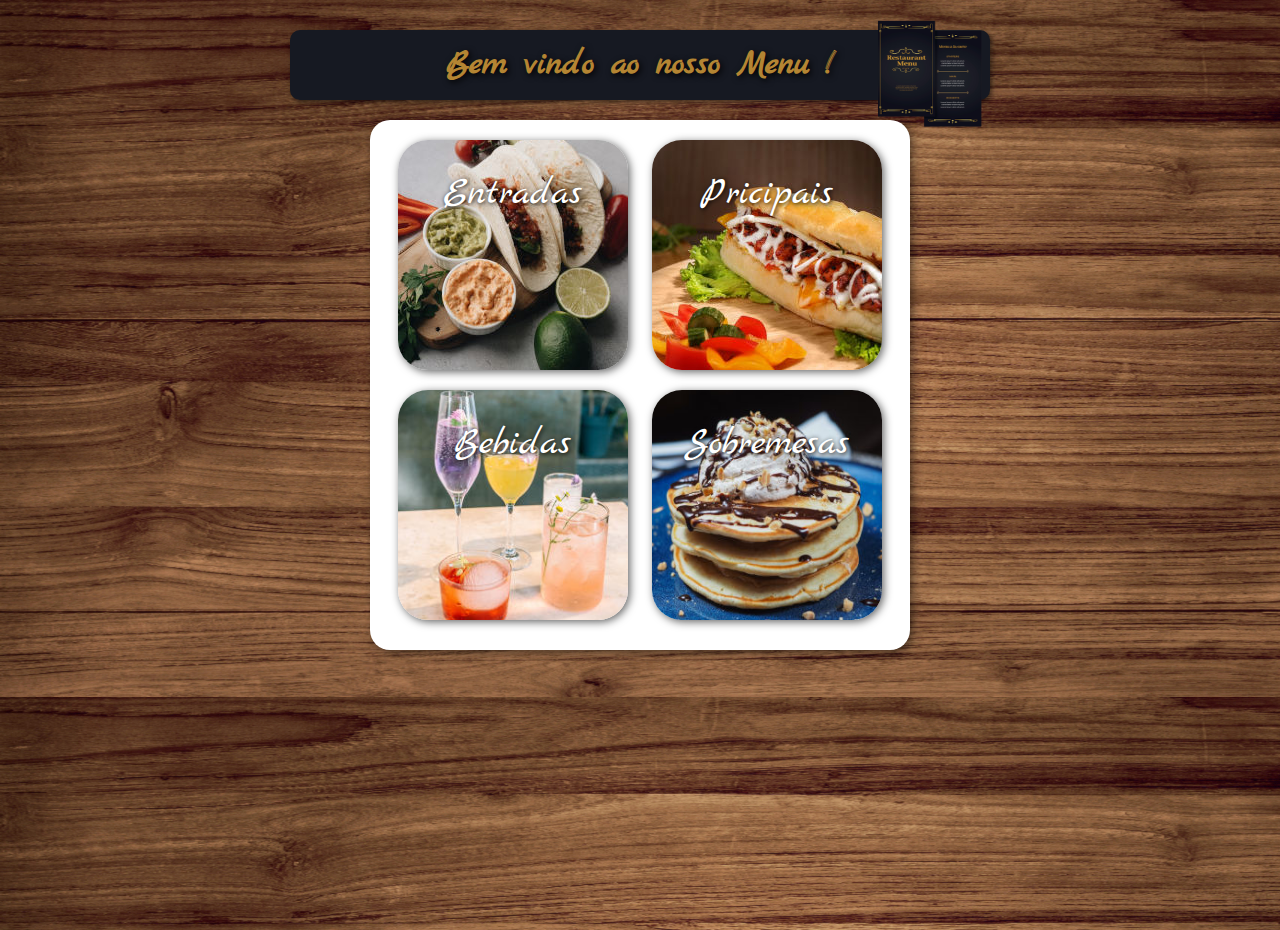
<file: index.html>
<!DOCTYPE html>
<html lang="pt-br">
<head>
    <meta charset="UTF-8">
    <meta http-equiv="X-UA-Compatible" content="IE=edge">
    <meta name="viewport" content="width=device-width, initial-scale=1.0">

    <title>Projeto Menu</title>
    <link rel="stylesheet" href="estilos-index/geral.css">
    <link rel="stylesheet" href="estilos-index/Mtelas.css">


</head>
<body>
    <header>
        <h1>Bem vindo ao nosso Menu !</h1>
        <picture><img src="imagens/menu.png" alt=""></picture>
    </header>
    <main>
        <div>
            
            <section class="entra">
            
            
                <a href="entradas.html"><span>Entradas</span><p class="descri">Variedade em porçõese e aperitivos...</p></a>
            </section>
            <section class="princ">
                <a href="principais.html"><span>Pricipais</span><p class="descri">Opções de pratos e taboas completas...</p></a>
            </section>
            <section class="bebis">
                <a href="bebidas.html"><span>Bebidas</span><p class="descri">Diversidade de sucos, refris e drinks...</p></a>
            </section>
            <section class="sobres">
                <a href="sobremesas.html"><span>Sobremesas</span><p class="descri">Nossa linha de doces e sobremesas...</p></a>
            </section>
        </div>


    </main>
    
</body>
</html>
</file>
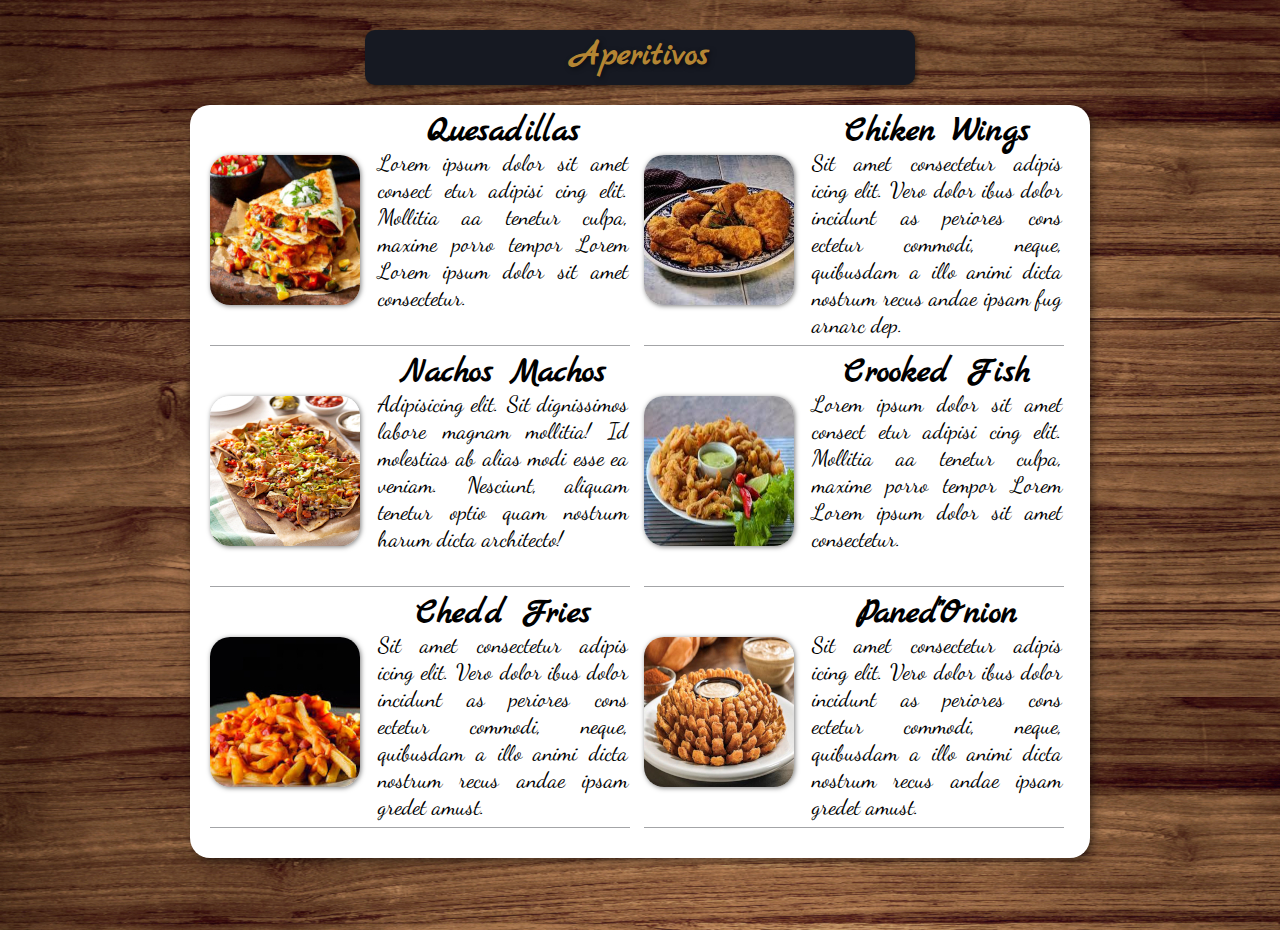
<file: bebidas.html>
<!DOCTYPE html>
<html lang="pt-br">
<head>
    <meta charset="UTF-8">
    <meta http-equiv="X-UA-Compatible" content="IE=edge">
    <meta name="viewport" content="width=device-width, initial-scale=1.0">
    <title>Entradas</title>
    <link rel="stylesheet" href="estilos-entradas/geral.css">
    <link rel="stylesheet" href="estilos-bebidas/Mtelas.css">
</head>
<body>
    <header>
        <h1>Aperitivos</h1>
    </header>
    <main>
        <section>
            <div class="item">
    
                <img src="imagens-menu/quessadilla.jpg" alt="">

                <div class="descri">
                    <h2>Quesadillas</h2>
                    <p>Lorem ipsum dolor sit amet consect etur adipisi cing elit. Mollitia aa tenetur culpa, maxime porro tempor Lorem Lorem ipsum dolor sit amet consectetur.</p>
                </div>
    
            </div>
            <div class="item">
    
                <img src="imagens-menu/coxinhas-frango.jpg" alt="">

                <div class="descri">
                    <h2>Chiken Wings</h2>
                    <p>Sit amet consectetur adipis icing elit. Vero dolor ibus dolor incidunt as periores cons ectetur commodi, neque, quibusdam a illo animi  dicta nostrum recus andae ipsam fug arnarc dep.</p>
                </div>
    
            </div>
            <div class="item">
    
                <img src="imagens-menu/nachos.jpg" alt="">

                <div class="descri">
                    <h2>Nachos Machos</h2>
                    <p>Adipisicing elit. Sit dignissimos labore magnam mollitia! Id molestias ab alias modi esse ea veniam. Nesciunt, aliquam tenetur optio quam nostrum harum dicta architecto!</p>
                </div>
    
            </div>
            <div class="item">
    
                <img src="imagens-menu/camarao.jpg" alt="">

                <div class="descri">
                    <h2>Crooked Fish</h2>
                    <p>Lorem ipsum dolor sit amet consect etur adipisi cing elit. Mollitia aa tenetur culpa, maxime porro tempor Lorem Lorem ipsum dolor sit amet consectetur.</p>
                </div>
    
            </div>
            <div class="item">
    
                <img src="imagens-menu/batas-cheddar.jpg" alt="">

                <div class="descri">
                    <h2>Chedd Fries</h2>
                    <p>Sit amet consectetur adipis icing elit. Vero dolor ibus dolor incidunt as periores cons ectetur commodi, neque, quibusdam a illo animi  dicta nostrum recus andae ipsam gredet amust.</p>
                </div>
    
            </div>
            <div class="item">
    
                <img src="imagens-menu/cebola-empanada.jpg" alt="">

                <div class="descri">
                    <h2>Paned"Onion</h2>
                    <p>Sit amet consectetur adipis icing elit. Vero dolor ibus dolor incidunt as periores cons ectetur commodi, neque, quibusdam a illo animi  dicta nostrum recus andae ipsam gredet amust.</p>
                </div>
    
            </div>
            
        </section>

    </main>
    
</body>
</html>
</file>
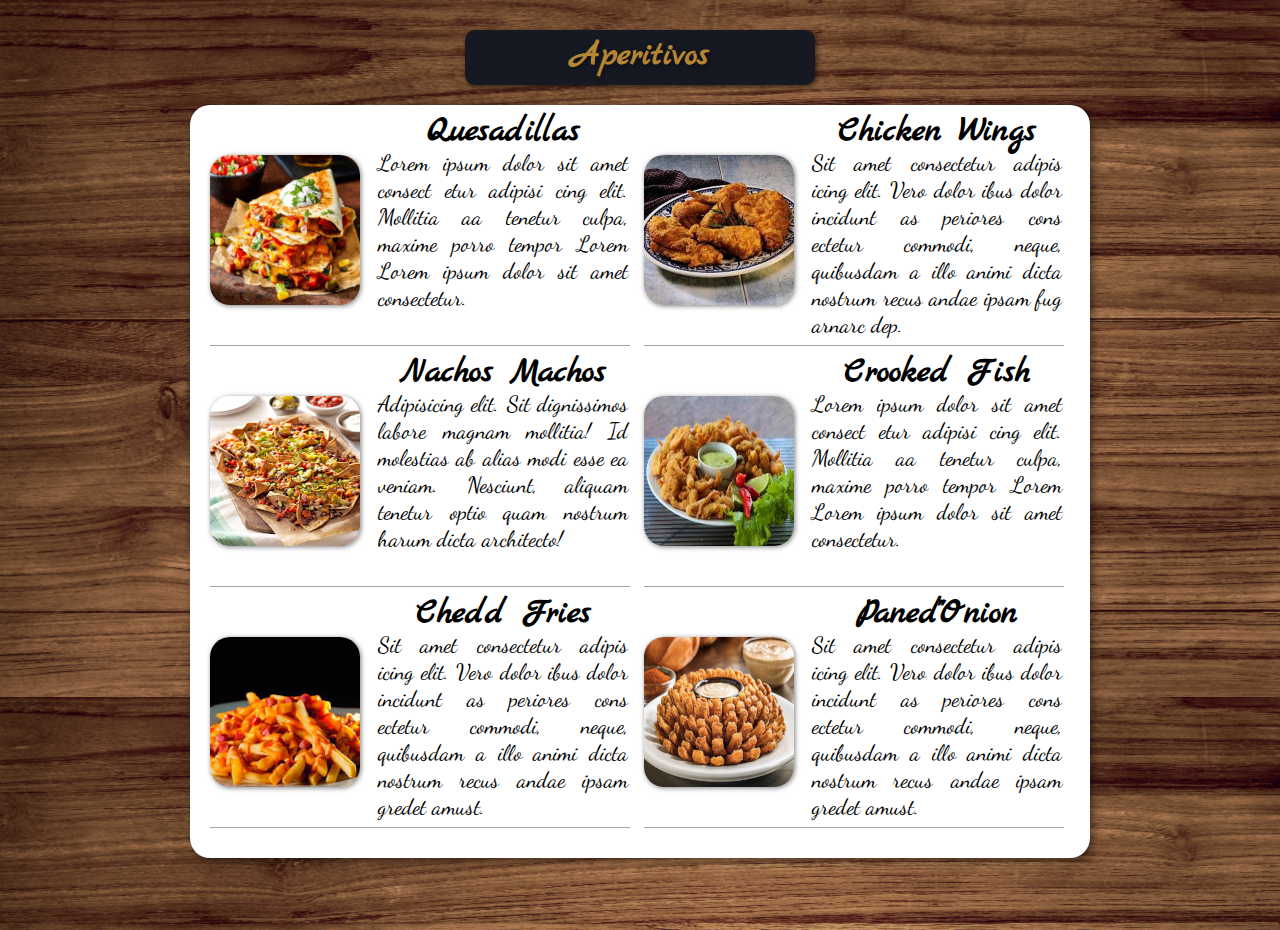
<file: entradas.html>
<!DOCTYPE html>
<html lang="pt-br">
<head>
    <meta charset="UTF-8">
    <meta http-equiv="X-UA-Compatible" content="IE=edge">
    <meta name="viewport" content="width=device-width, initial-scale=1.0">
    <title>Entradas</title>
    <link rel="stylesheet" href="estilos-entradas/geral.css">
    <link rel="stylesheet" href="estilos-entradas/Mtelas.css">
</head>
<body>
    <header>
        <h1>Aperitivos</h1>
    </header>
    <main>
        <section>
            <div class="item">
    
                <img src="imagens-menu/quessadilla.jpg" alt="">

                <div class="descri">
                    <h2>Quesadillas</h2>
                    <p>Lorem ipsum dolor sit amet consect etur adipisi cing elit. Mollitia aa tenetur culpa, maxime porro tempor Lorem Lorem ipsum dolor sit amet consectetur.</p>
                </div>
    
            </div>
            <div class="item">
    
                <img src="imagens-menu/coxinhas-frango.jpg" alt="">

                <div class="descri">
                    <h2>Chicken Wings</h2>
                    <p>Sit amet consectetur adipis icing elit. Vero dolor ibus dolor incidunt as periores cons ectetur commodi, neque, quibusdam a illo animi  dicta nostrum recus andae ipsam fug arnarc dep.</p>
                </div>
    
            </div>
            <div class="item">
    
                <img src="imagens-menu/nachos.jpg" alt="">

                <div class="descri">
                    <h2>Nachos Machos</h2>
                    <p>Adipisicing elit. Sit dignissimos labore magnam mollitia! Id molestias ab alias modi esse ea veniam. Nesciunt, aliquam tenetur optio quam nostrum harum dicta architecto!</p>
                </div>
    
            </div>
            <div  class="item">
    
                <img src="imagens-menu/camarao.jpg" alt="">

                <div class="descri">
                    <h2>Crooked Fish</h2>
                    <p>Lorem ipsum dolor sit amet consect etur adipisi cing elit. Mollitia aa tenetur culpa, maxime porro tempor Lorem Lorem ipsum dolor sit amet consectetur.</p>
                </div>
    
            </div>
            <div class="item">
    
                <img src="imagens-menu/batas-cheddar.jpg" alt="">

                <div class="descri">
                    <h2>Chedd Fries</h2>
                    <p>Sit amet consectetur adipis icing elit. Vero dolor ibus dolor incidunt as periores cons ectetur commodi, neque, quibusdam a illo animi  dicta nostrum recus andae ipsam gredet amust.</p>
                </div>
    
            </div>
            <div class="item">
    
                <img src="imagens-menu/cebola-empanada.jpg" alt="">

                <div class="descri">
                    <h2>Paned"Onion</h2>
                    <p>Sit amet consectetur adipis icing elit. Vero dolor ibus dolor incidunt as periores cons ectetur commodi, neque, quibusdam a illo animi  dicta nostrum recus andae ipsam gredet amust.</p>
                </div>
    
            </div>
            
        </section>

    </main>
    
</body>
</html>
</file>
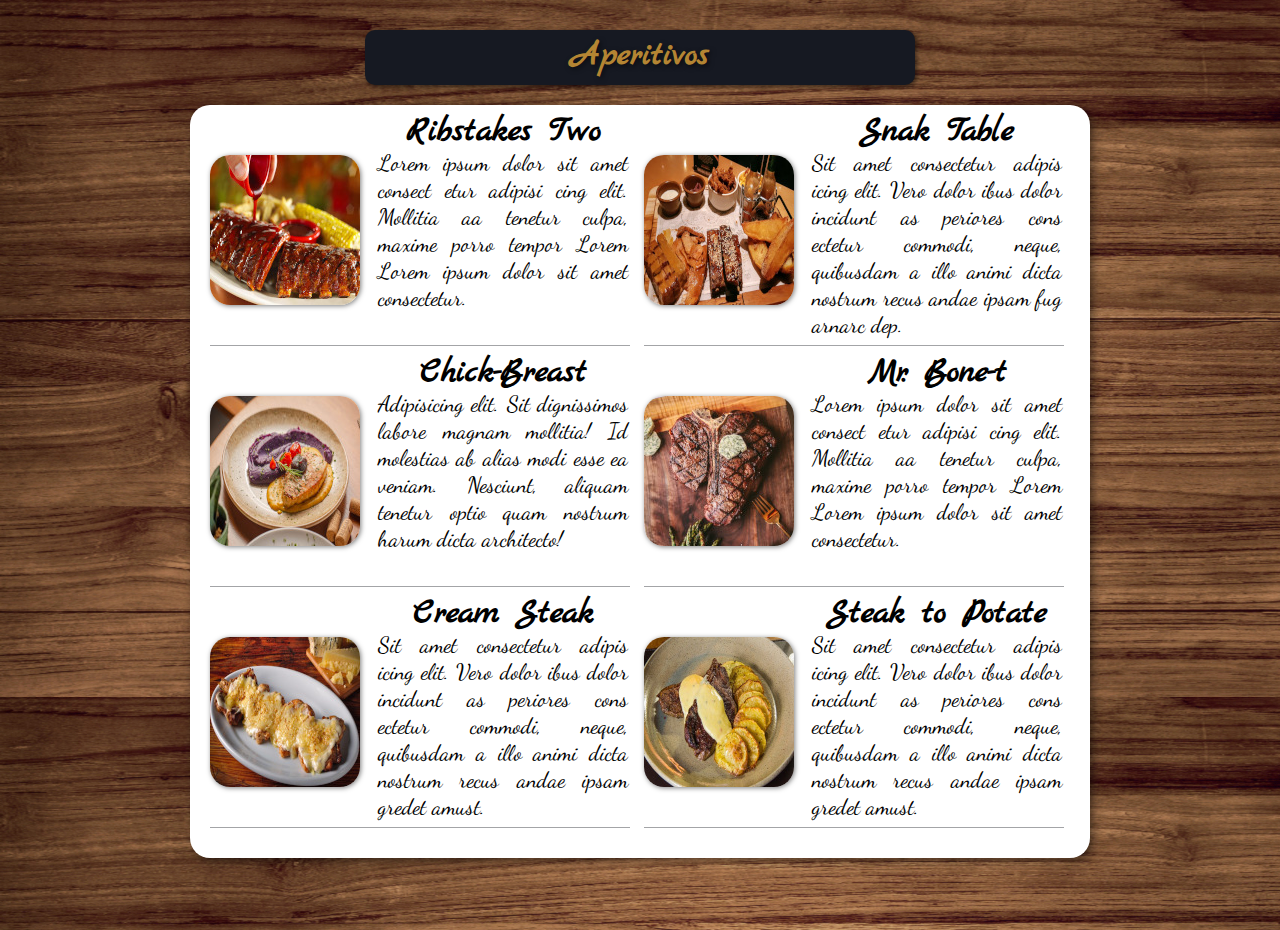
<file: principais.html>
<!DOCTYPE html>
<html lang="pt-br">
<head>
    <meta charset="UTF-8">
    <meta http-equiv="X-UA-Compatible" content="IE=edge">
    <meta name="viewport" content="width=device-width, initial-scale=1.0">
    <title>Entradas</title>
    <link rel="stylesheet" href="estilos-entradas/geral.css">
    <link rel="stylesheet" href="estilos-principais/Mtelas.css">
</head>
<body>
    <header>
        <h1>Aperitivos</h1>
    </header>
    <main>
        <section>
            <div class="item">
    
                <img src="imagens-menu/costelinha.jpeg" alt="">

                <div class="descri">
                    <h2>Ribstakes Two</h2>
                    <p>Lorem ipsum dolor sit amet consect etur adipisi cing elit. Mollitia aa tenetur culpa, maxime porro tempor Lorem Lorem ipsum dolor sit amet consectetur.</p>
                </div>
    
            </div>
            <div class="item">
    
                <img src="imagens-menu//table.jpg" alt="">

                <div class="descri">
                    <h2>Snak Table</h2>
                    <p>Sit amet consectetur adipis icing elit. Vero dolor ibus dolor incidunt as periores cons ectetur commodi, neque, quibusdam a illo animi  dicta nostrum recus andae ipsam fug arnarc dep.</p>
                </div>
    
            </div>
            <div class="item">
    
                <img src="imagens-menu/frango.jpeg" alt="">

                <div class="descri">
                    <h2>Chick-Breast</h2>
                    <p>Adipisicing elit. Sit dignissimos labore magnam mollitia! Id molestias ab alias modi esse ea veniam. Nesciunt, aliquam tenetur optio quam nostrum harum dicta architecto!</p>
                </div>
    
            </div>
            <div class="item">
    
                <img src="imagens-menu/T-bone-oven.jpg" alt="" >

                <div class="descri">
                    <h2>Mr. Bone-t</h2>
                    <p>Lorem ipsum dolor sit amet consect etur adipisi cing elit. Mollitia aa tenetur culpa, maxime porro tempor Lorem Lorem ipsum dolor sit amet consectetur.</p>
                </div>
    
            </div>
            <div class="item">
    
                <img src="imagens-menu/picanha.jpg" alt="">

                <div class="descri">
                    <h2>Cream Steak</h2>
                    <p>Sit amet consectetur adipis icing elit. Vero dolor ibus dolor incidunt as periores cons ectetur commodi, neque, quibusdam a illo animi  dicta nostrum recus andae ipsam gredet amust.</p>
                </div>
    
            </div>
            <div class="item">
    
                <img src="imagens-menu/bife.jpg" alt="">

                <div class="descri">
                    <h2>Steak to Potate</h2>
                    <p>Sit amet consectetur adipis icing elit. Vero dolor ibus dolor incidunt as periores cons ectetur commodi, neque, quibusdam a illo animi  dicta nostrum recus andae ipsam gredet amust.</p>
                </div>
    
            </div>
            
        </section>

    </main>
    
</body>
</html>
</file>
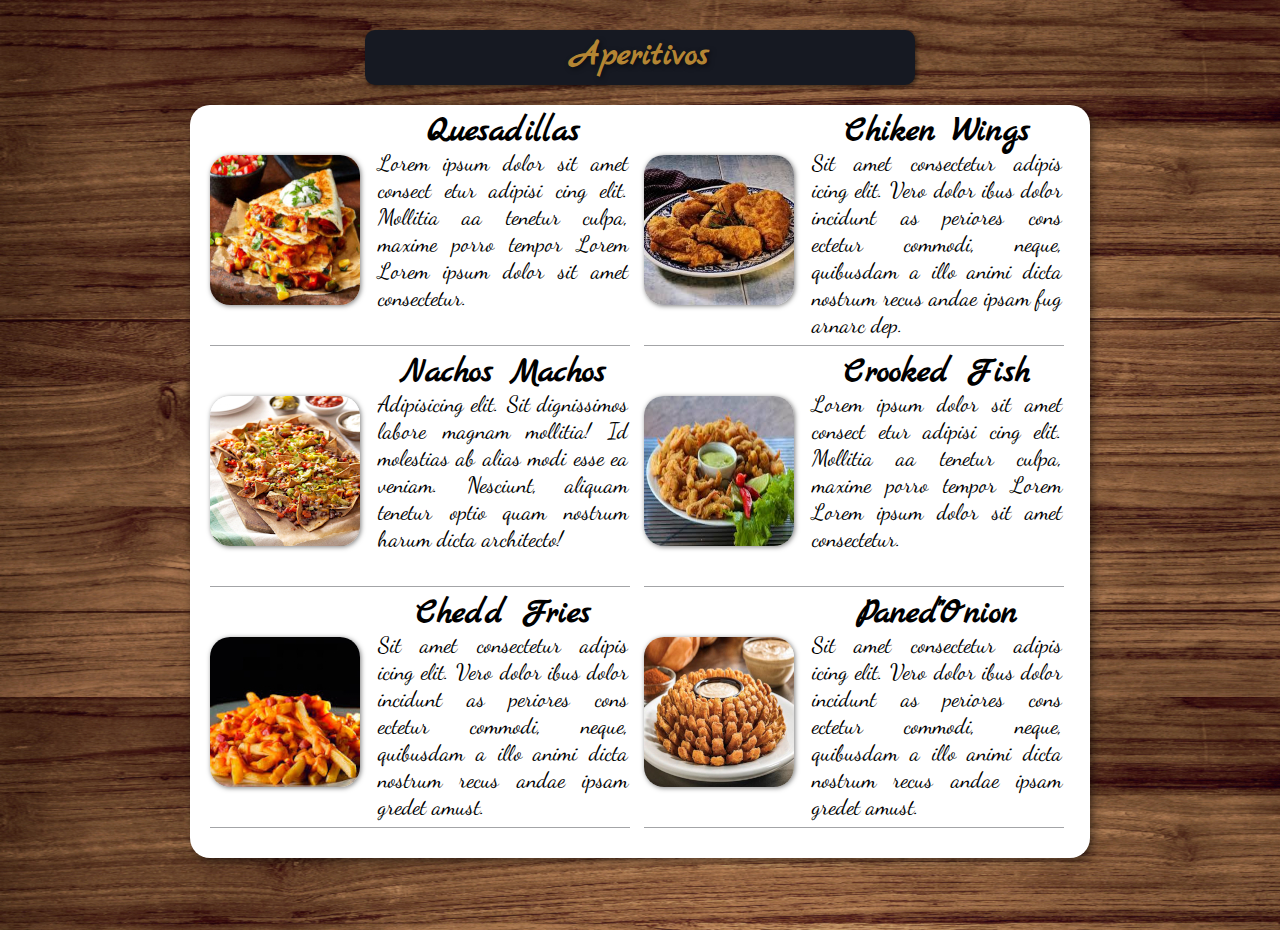
<file: sobremesas.html>
<!DOCTYPE html>
<html lang="pt-br">
<head>
    <meta charset="UTF-8">
    <meta http-equiv="X-UA-Compatible" content="IE=edge">
    <meta name="viewport" content="width=device-width, initial-scale=1.0">
    <title>Entradas</title>
    <link rel="stylesheet" href="estilos-entradas/geral.css">
    <link rel="stylesheet" href="estilos-sobremesas/Mtelas.css">
</head>
<body>
    <header>
        <h1>Aperitivos</h1>
    </header>
    <main>
        <section>
            <div class="item">
    
                <img src="imagens-menu/quessadilla.jpg" alt="">

                <div class="descri">
                    <h2>Quesadillas</h2>
                    <p>Lorem ipsum dolor sit amet consect etur adipisi cing elit. Mollitia aa tenetur culpa, maxime porro tempor Lorem Lorem ipsum dolor sit amet consectetur.</p>
                </div>
    
            </div>
            <div class="item">
    
                <img src="imagens-menu/coxinhas-frango.jpg" alt="">

                <div class="descri">
                    <h2>Chiken Wings</h2>
                    <p>Sit amet consectetur adipis icing elit. Vero dolor ibus dolor incidunt as periores cons ectetur commodi, neque, quibusdam a illo animi  dicta nostrum recus andae ipsam fug arnarc dep.</p>
                </div>
    
            </div>
            <div class="item">
    
                <img src="imagens-menu/nachos.jpg" alt="">

                <div class="descri">
                    <h2>Nachos Machos</h2>
                    <p>Adipisicing elit. Sit dignissimos labore magnam mollitia! Id molestias ab alias modi esse ea veniam. Nesciunt, aliquam tenetur optio quam nostrum harum dicta architecto!</p>
                </div>
    
            </div>
            <div class="item">
    
                <img src="imagens-menu/camarao.jpg" alt="">

                <div class="descri">
                    <h2>Crooked Fish</h2>
                    <p>Lorem ipsum dolor sit amet consect etur adipisi cing elit. Mollitia aa tenetur culpa, maxime porro tempor Lorem Lorem ipsum dolor sit amet consectetur.</p>
                </div>
    
            </div>
            <div class="item">
    
                <img src="imagens-menu/batas-cheddar.jpg" alt="">

                <div class="descri">
                    <h2>Chedd Fries</h2>
                    <p>Sit amet consectetur adipis icing elit. Vero dolor ibus dolor incidunt as periores cons ectetur commodi, neque, quibusdam a illo animi  dicta nostrum recus andae ipsam gredet amust.</p>
                </div>
    
            </div>
            <div class="item">
    
                <img src="imagens-menu/cebola-empanada.jpg" alt="">

                <div class="descri">
                    <h2>Paned"Onion</h2>
                    <p>Sit amet consectetur adipis icing elit. Vero dolor ibus dolor incidunt as periores cons ectetur commodi, neque, quibusdam a illo animi  dicta nostrum recus andae ipsam gredet amust.</p>
                </div>
    
            </div>
            
        </section>

    </main>
    
</body>
</html>
</file>
<file: estilos-index/geral.css>
@charset "UTF-8";
@import url('https://fonts.googleapis.com/css2?family=Marck+Script&display=swap');
@import url('https://fonts.googleapis.com/css2?family=Dancing+Script&display=swap');


/*-------- Configurações gerais -------*/

* {
    margin: 0px;
    padding: 0px;
    font-family: Arial, Helvetica, sans-serif;
}
body, html {
    width: 100%;
    height: 100%;
    background: url(../imagens/piso-de-madeira-marrom.jpg);
}


/*-------- Configurações Header -------*/

header {
    background-color: #161922;
    border-radius: 10px;
    box-shadow: 2px 2px 5px rgba(0, 0, 0, 0.534);

    max-width: 290px;
    height: 45px;
    text-align: center;
    margin: 30px 0px 20px 0px;
    padding: 5px 0px 5px 40px ;



    position: relative;
    left: 50%;
    transform: translateX(-50%);

}
h1 {
    color: #b48533;
    text-shadow: 2px 2px 6px black;
    max-width: 190px;
    font-size: 1.5em;
    font-family: 'Marck Script', cursive;
    

    position: relative;
    top: 50%;
    transform: translateY(-50%);

}
picture {
    position: relative;
    top: -80px;
    left: 34%;
    
}
img {
    width: 90px;
    height: 90px;
}

/*-------- Configurações Main --------*/

main {
    background-color: #ffffff;
    max-width: 280px;
    margin: auto;
    padding-top: .1px;
    padding-bottom: 30px;
    border-radius: 20px;
    box-shadow: 3px 3px 8px rgba(0, 0, 0, 0.507);

}
section {
    display: block;
    background-color: #161922;
    width: 230px;
    height: 230px;
    margin:auto;
    margin-top: 20px;
    border-radius: 30px;
    box-shadow: 2px 2px 8px rgba(0, 0, 0, 0.61);
    position: relative;
    
}
section.entra {
    background: url(../imagens/entrada.jpg) center no-repeat;
    background-size: 250px;
}
section.princ {
    background: url(../imagens/principal.jpg) center right no-repeat;
    background-size: 250px;
}
section.bebis {
    background: url(../imagens/bebidas.jpg) center no-repeat;
    background-size: 245px;
}
section.sobres {
    background: url(../imagens/sobremesas.jpg) center no-repeat;
    background-size: 230px;
}


a, p {
    display: block;
    height: 200px;
    text-align: center;
    padding-top: 30px;
    text-decoration:none;
    color: transparent;
    font-family: 'Dancing Script', cursive;
    
    font-weight: 550;
    border-radius: 30px;
}
a span {
    color: white;
    text-shadow: 1px 1px 5px black;
    font-size: 2.4em;
    font-family: 'Marck Script', cursive;
}
a p.descri {
    position: absolute;
    top: 0px;
    height: 180px;
    padding-top: 90px;
    font-size: 1.5em;
}
a:hover {
    transition: .5s;
    color: white;
    background-color: rgba(0, 0, 0, 0.281);
    text-shadow: 3px 3px 5px black;
}
a p:hover {
    transition: .5s;
    color: white;
    text-shadow: 2px 2px 5px black;

}
</file>
<file: estilos-index/Mtelas.css>
@charset "UTF-8";

@media screen and (min-width: 600px) {
    
    
    /*-------- Configurações Header -------*/

    header {
        max-width: 600px;
        width: 60%;
        height: 60px;
        padding-left: 100px;
    }
    h1 {
        font-size: 1.8em;
        max-width: 500px;
        left: 50%;
        transform: translate(-70%, -50%);
    }
    picture {
        top: -60px;
        left: 40%;
    }
    img {
        width: 110px;
        height: 110px;
    }

    /*-------- Configurações Main --------*/

    main {
        width: 90vw;
        max-width: 540px;
        max-height: 500px;
    }
    div {
        margin: auto;
        width: 505px;
        margin-top: 10px;
    }
    section {
        display: inline-block;
        margin: 10px;
        position: relative;
        left: 00px;
        
        
    }


}
@media screen and (min-width: 800px) {
    h1 {
        font-size: 1.8em;
        max-width: 500px;
        left: 50%;
        transform: translate(-60%, -50%);
    }
}
@media screen and (min-width: 1100px) {
    h1 {
        font-size: 2.2em;
        
    }
}
</file>
<file: estilos-entradas/geral.css>
@charset "UTF-8";
@import url('https://fonts.googleapis.com/css2?family=Marck+Script&display=swap');
@import url('https://fonts.googleapis.com/css2?family=Dancing+Script&display=swap');
* {
    margin: 0px;
    padding: 0px;
}
body, html {
    width: 100%;
    height: 100%;
    background: url(../imagens/piso-de-madeira-marrom.jpg);
}
header {
    background-color: #161922;
    border-radius: 10px;
    box-shadow: 2px 2px 5px rgba(0, 0, 0, 0.534);

    width: 350px;
    height: 55px;
    text-align: center;
    margin: 30px 0px 20px 0px;
    
    position: relative;
    left: 50%;
    transform: translateX(-50%);
}
header h1 {
    color: #b48533;
    font-family: 'Marck Script', cursive;
    font-size: 2.2em;
    text-shadow: 2px 2px 5px rgba(0, 0, 0, 0.514);

    position: relative;
    top: 50%;
    transform: translateY(-55%);
}

main {
    background-color: #ffffff;
    max-width: 350px;
    margin: auto;
    padding-top: .1px;
    padding-bottom: 10px;
    border-radius: 20px;
    box-shadow: 3px 3px 8px rgba(0, 0, 0, 0.507);

}
section {
    margin: 10px;
}
div.item {
    display: block;
    width: 330px;
    height: 150px;
    position: relative;
    margin-bottom: 10px;
    padding-bottom: 10px;
    border-bottom: 1px solid #16192265;
}
img {
    display: inline-block;
    width: 150px;
    border-radius: 20px;
    box-shadow: 1px 1px 5px rgba(0, 0, 0, 0.514);
}
div.descri {
    width: 150px;
    height: 150px;
    position: absolute;
    top: 0px;
    left: 50%;
}
h2 {
    font-family: 'Marck Script', cursive;
    text-align: center;
}
p {
    font-size: .9em;
    font-family: 'Dancing Script', cursive;
    text-align: justify;
}
</file>
<file: estilos-bebidas/Mtelas.css>
@charset "UTF-8";

@media screen and (min-width:600px) {
    header {
        width: 540px;
    }
    main {
        max-width: 540px;
    }
    div.item {
        margin: auto;
        margin-bottom: 10px;
        width: 430px;
        
    }
    div.descri {
        width: 200px;
        top: -5px;
        left: 50%;
    }
    img {
        margin-left: 30px;
    }
    p {
        font-size: 1.1em;
    }
    
}
@media screen and (min-width:1000px) {
    header {
        width: 550px;
    }
    main {
        max-width: 900px;
    }
    div.item {
        display: inline-block;
        margin-left: 10px;
        margin-bottom: 10px;
        width: 420px;
        height: 220px;
    }
    div.descri {
        width: 250px;
        left: 40%;
    }
    img {
        margin-left: 0px;
        margin-top: 40px;
    }
    h2 {
        font-size: 2.2em;
    }
    p {
        font-size: 1.4em;
        margin-top: -5px;
    }

}
</file>
<file: estilos-entradas/Mtelas.css>
@charset "UTF-8";

@media screen and (min-width:600px) {
    main {
        max-width: 540px;
    }
    div.item {
        margin: auto;
        margin-bottom: 10px;
        width: 430px;
        
    }
    div.descri {
        width: 200px;
        top: -5px;
        left: 50%;
    }
    img {
        margin-left: 30px;
    }
    p {
        font-size: 1.1em;
    }
    
}
@media screen and (min-width:1000px) {
    main {
        max-width: 900px;
    }
    div.item {
        display: inline-block;
        margin-left: 10px;
        margin-bottom: 10px;
        width: 420px;
        height: 220px;
    }
    div.descri {
        width: 250px;
        left: 40%;
    }
    img {
        margin-left: 0px;
        margin-top: 40px;
    }
    h2 {
        font-size: 2.2em;
    }
    p {
        font-size: 1.4em;
        margin-top: -5px;
    }

}
</file>
<file: estilos-principais/Mtelas.css>
@charset "UTF-8";

@media screen and (min-width:600px) {
    header {
        width: 540px;
    }
    main {
        max-width: 540px;
    }
    div.item {
        margin: auto;
        margin-bottom: 10px;
        width: 430px;
        
    }
    div.descri {
        width: 200px;
        top: -5px;
        left: 50%;
    }
    img {
        margin-left: 30px;
    }
    p {
        font-size: 1.1em;
    }
    
}
@media screen and (min-width:1000px) {
    header {
        width: 550px;
    }
    main {
        max-width: 900px;
    }
    div.item {
        display: inline-block;
        margin-left: 10px;
        margin-bottom: 10px;
        width: 420px;
        height: 220px;
    }
    div.descri {
        width: 250px;
        left: 40%;
    }
    img {
        margin-left: 0px;
        margin-top: 40px;
    }
    h2 {
        font-size: 2.2em;
    }
    p {
        font-size: 1.4em;
        margin-top: -5px;
    }

}
</file>
<file: estilos-sobremesas/Mtelas.css>
@charset "UTF-8";

@media screen and (min-width:600px) {
    header {
        width: 540px;
    }
    main {
        max-width: 540px;
    }
    div.item {
        margin: auto;
        margin-bottom: 10px;
        width: 430px;
        
    }
    div.descri {
        width: 200px;
        top: -5px;
        left: 50%;
    }
    img {
        margin-left: 30px;
    }
    p {
        font-size: 1.1em;
    }
    
}
@media screen and (min-width:1000px) {
    header {
        width: 550px;
    }
    main {
        max-width: 900px;
    }
    div.item {
        display: inline-block;
        margin-left: 10px;
        margin-bottom: 10px;
        width: 420px;
        height: 220px;
    }
    div.descri {
        width: 250px;
        left: 40%;
    }
    img {
        margin-left: 0px;
        margin-top: 40px;
    }
    h2 {
        font-size: 2.2em;
    }
    p {
        font-size: 1.4em;
        margin-top: -5px;
    }

}
</file>
